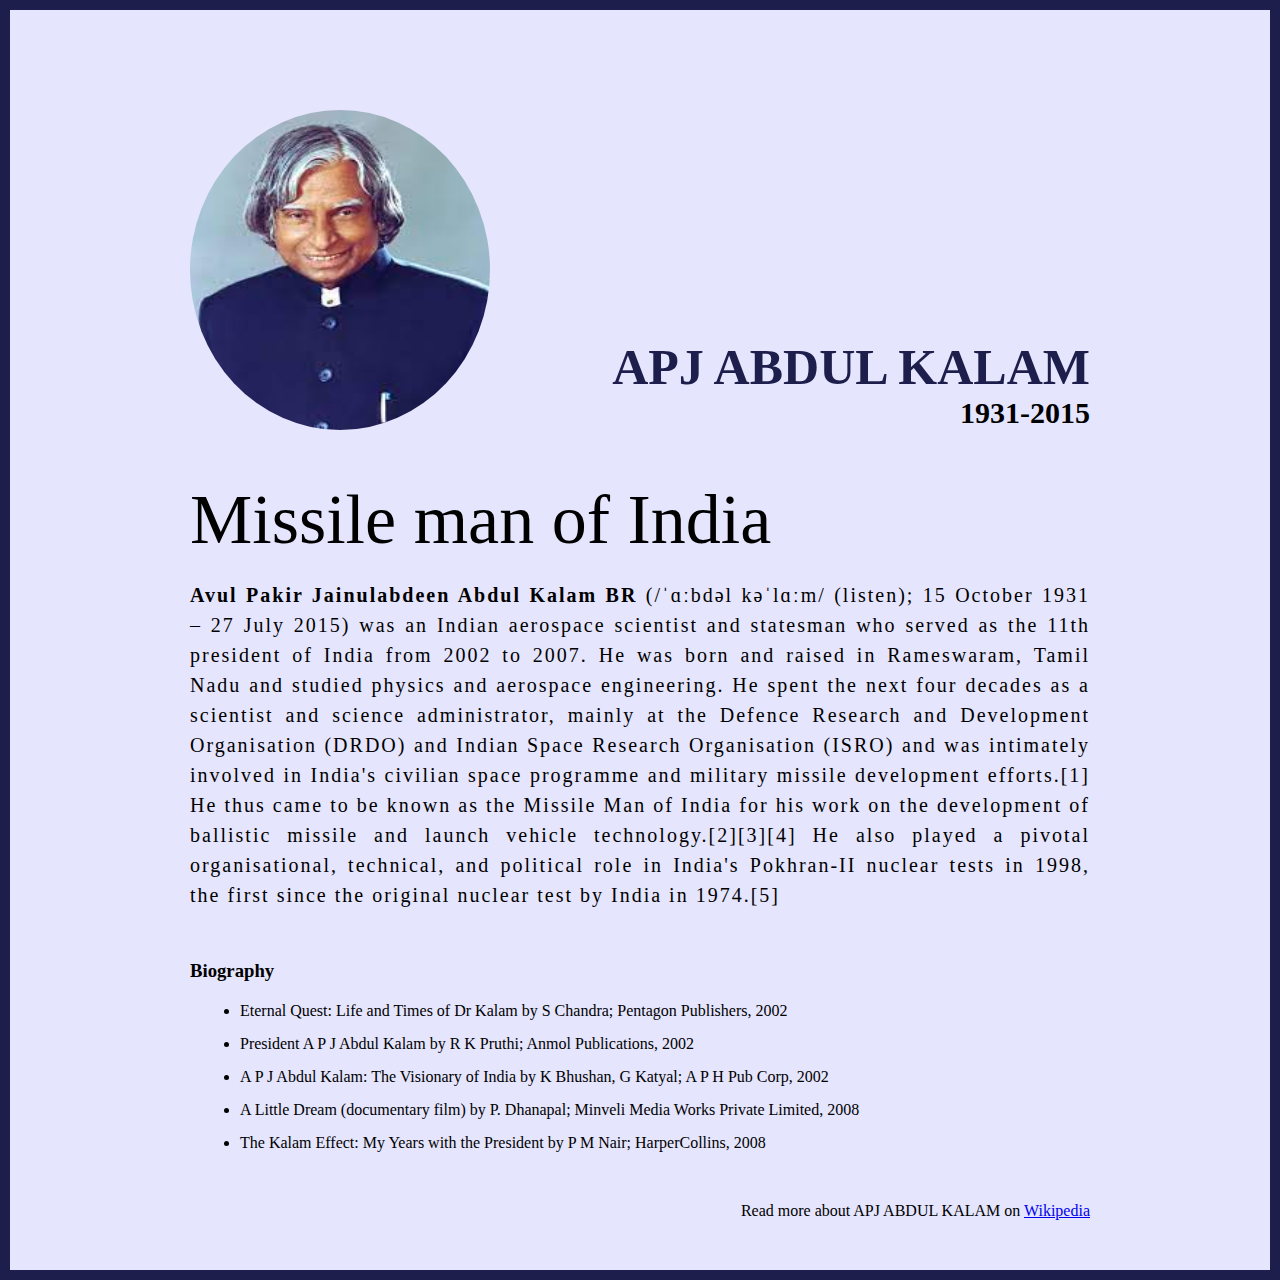
<file: P-1_Tribute to APJ Abdul Kalam/index.html>
<!DOCTYPE html>
<html lang="en">
<head>
    <meta charset="UTF-8">
    <meta name="viewport" content="width=device-width, initial-scale=1.0">
    <title>Tribute to APJ Abdul Kalam</title>
    <link rel="stylesheet" href="style.css">
</head>
<body>
    <div class="container">
        <div class="content">
            <section class="top-section">
                <div class="image-container">
                    <img src="image/APJ.jpg" alt="">
                </div>
                <div>
                    <h1>APJ Abdul Kalam</h1>
                     <h4>1931-2015</h4>
                </div>
            </section>
            <section class="about-section">
                <h2>Missile man of India</h2>
                <p><b>Avul Pakir Jainulabdeen Abdul Kalam BR</b> (/ˈɑːbdəl kəˈlɑːm/ (listen); 15 October 1931 – 27 July 2015) was an Indian aerospace scientist and statesman who served as the 11th president of India from 2002 to 2007. He was born and raised in Rameswaram, Tamil Nadu and studied physics and aerospace engineering. He spent the next four decades as a scientist and science administrator, mainly at the Defence Research and Development Organisation (DRDO) and Indian Space Research Organisation (ISRO) and was intimately involved in India's civilian space programme and military missile development efforts.[1] He thus came to be known as the Missile Man of India for his work on the development of ballistic missile and launch vehicle technology.[2][3][4] He also played a pivotal organisational, technical, and political role in India's Pokhran-II nuclear tests in 1998, the first since the original nuclear test by India in 1974.[5]</p>
            </section>
            <section class="biography-section">
                <h3>Biography</h3>
                <ul>
                    <li>Eternal Quest: Life and Times of Dr Kalam by S Chandra; Pentagon Publishers, 2002</li>
                    <li>President A P J Abdul Kalam by R K Pruthi; Anmol Publications, 2002</li>
                    <li>A P J Abdul Kalam: The Visionary of India by K Bhushan, G Katyal; A P H Pub Corp, 2002</li>
                    <li>A Little Dream (documentary film) by P. Dhanapal; Minveli Media Works Private Limited, 2008</li>
                    <li>The Kalam Effect: My Years with the President by P M Nair; HarperCollins, 2008</li>
                </ul>
            </section>
            <footer>
                <p>Read more about APJ ABDUL KALAM on <a href="https://en.wikipedia.org/wiki/A._P._J._Abdul_Kalam">Wikipedia</a></p>
            </footer>
        </div>
    </div>
</body>
</html>
</file>
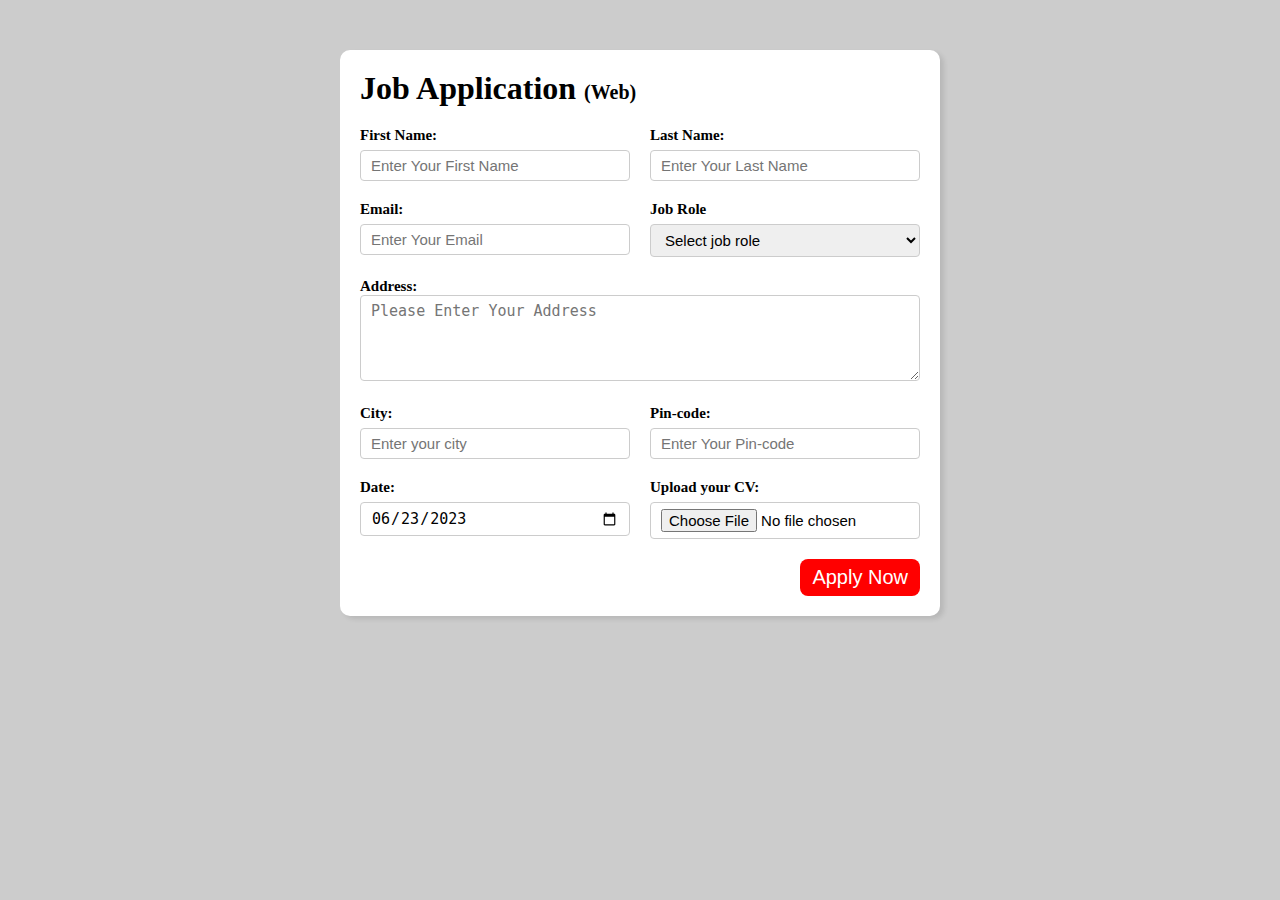
<file: P-2_Job Application Website/index.html>
<!DOCTYPE html>
<html lang="en">

<head>
    <meta charset="UTF-8">
    <meta name="viewport" content="width=device-width, initial-scale=1.0">
    <title>Job Application Form</title>
    <link rel="stylesheet" href="style.css">
</head>

<body>
    <div class="container">
        <div class="apply-box">
            <h1>Job Application <span class="title-small">(Web) </span></h1>
            <form action="">
                <div class="form-container">
                    <div class="form-control">
                        <label for="first-name">First Name:</label>
                        <input type="text" id="first-name" placeholder="Enter Your First Name">
                    </div>
    
    
                    <div class="form-control">
                        <label for="Last Name">Last Name:</label>
                        <input type="text" id="Last Name" placeholder="Enter Your Last Name">
                    </div>
    
    
                    <div class="form-control">
                        <label for="Email">Email:</label>
                        <input type="email" id="Email" placeholder="Enter Your Email">
                    </div>
    
                    <div class="form-control">
                        <label for="job-role">Job Role</label>
                        <select name="" id="">
                            <option value="">Select job role</option>
                            <option value="front-end">Front-End Develpoer</option>
                            <option value="back-end">Back-end Developer</option>
                            <option value="full-stack">Full Stack Developer</option>
                            <option value="mern-stack">Mern Stack Developer</option>
                            <option value="ui/ux">Ui/Ux Web Developer</option>
                        </select>
                    </div>
                    <div class="textarea-control">
                        <label for="address">Address:</label>
                        <textarea name="address" id="address" cols="50" rows="4"
                            placeholder="Please Enter Your Address"></textarea>
                    </div>
                    <div class="form-control">
                        <label for="city">City:</label>
                        <input type="text" id="city" name="ciry" placeholder="Enter your city">
                    </div>
                    <div class="form-control">
                        <label for="Pin-code">Pin-code:</label>
                        <input type="number" id="Pin-code" placeholder="Enter Your Pin-code">
                    </div>
                    <div class="form-control">
                        <label for="date">Date:</label>
                        <input value="2023-06-23" type="date" id="date" name="date">
                    </div>
                    <div class="form-control">
                        <label for="upload">Upload your CV:</label>
                        <input type="file" id="upload" name="upload">
                    </div>
                    
                </div>
                <div class="button-container">
                    <button type="submit"> Apply Now</button>
                </div>
            </form>
        </div>
    </div>
</body>

</html>
</file>
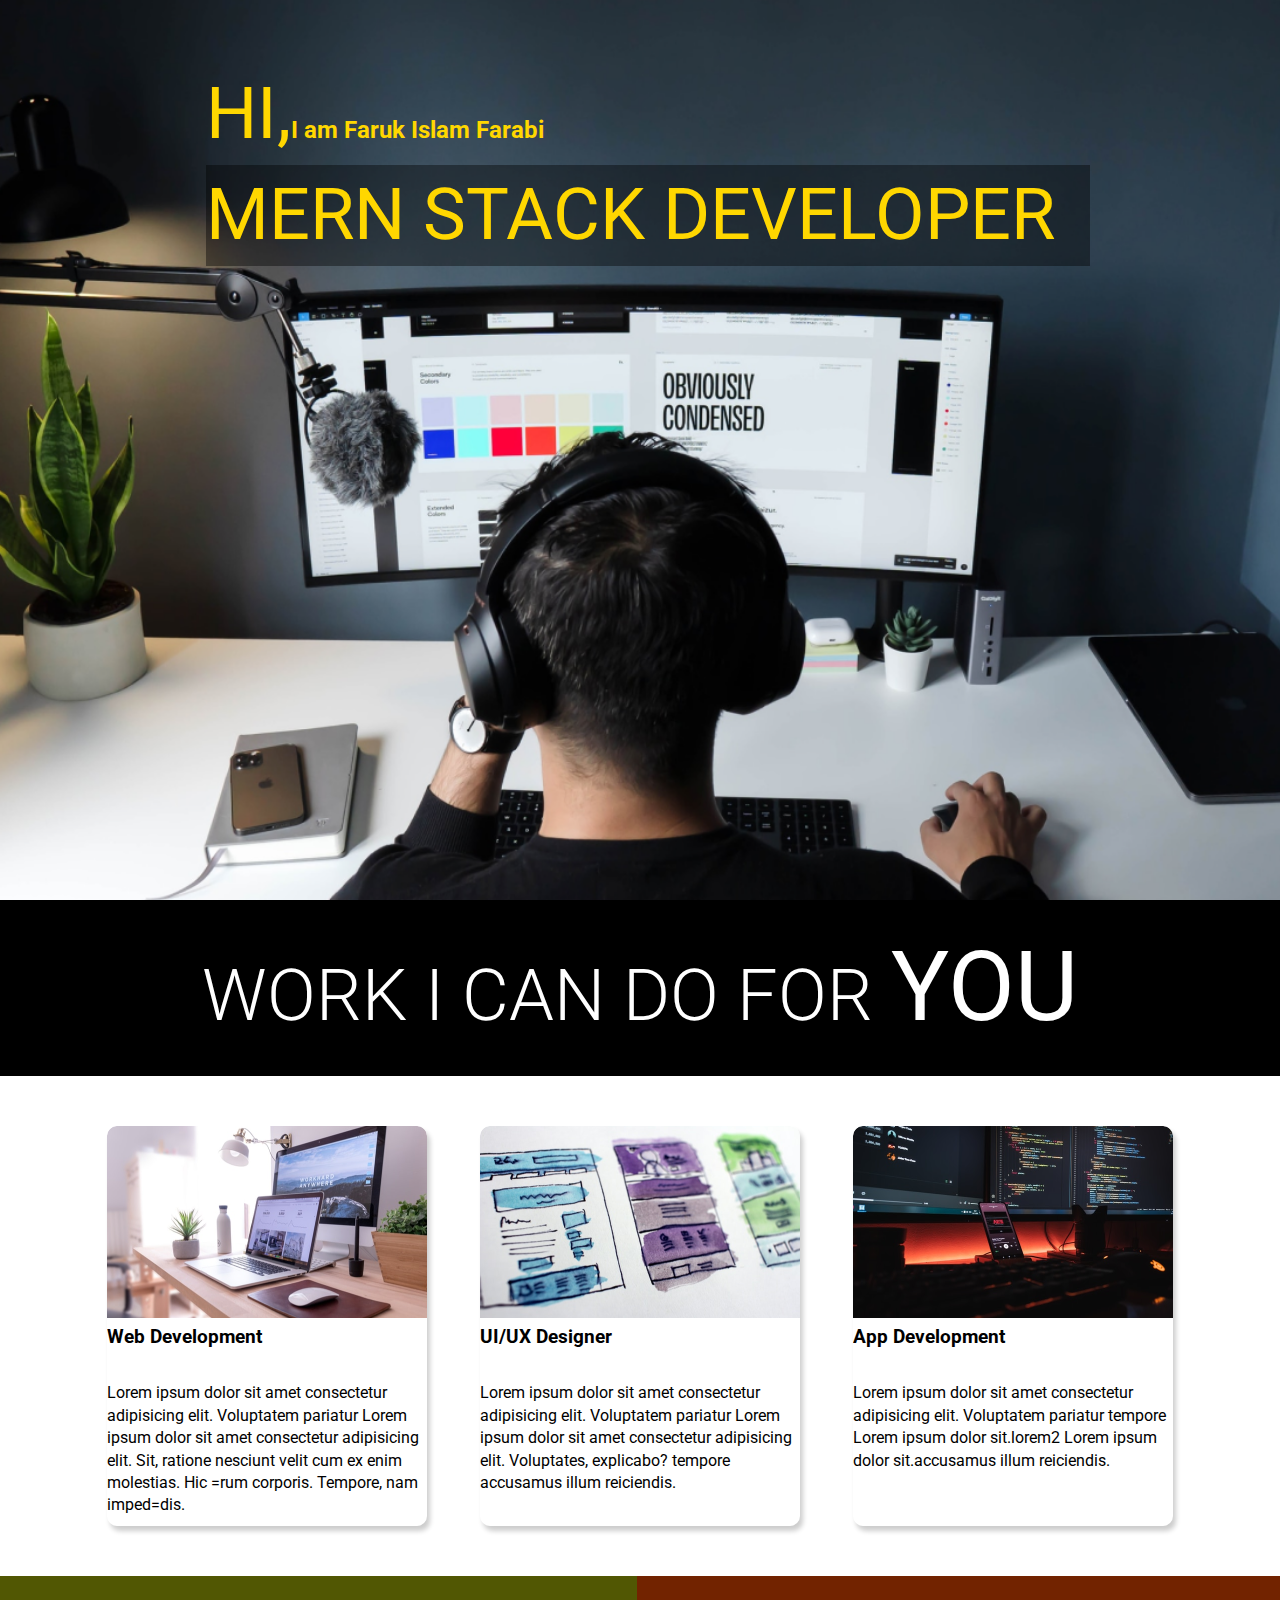
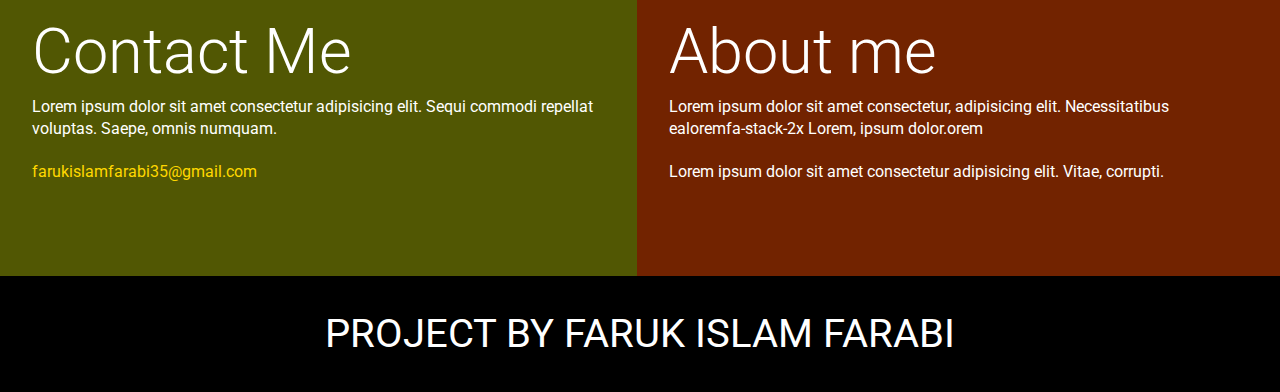
<file: P-4_Developers Landing Page/index.html>
<!DOCTYPE html>
<html lang="en">
<head>
    <meta charset="UTF-8">
    <meta name="viewport" content="width=device-width, initial-scale=1.0">
    <title>Developer Landing Page</title>
    <style>
        @import url('https://fonts.googleapis.com/css2?family=Roboto:ital,wght@0,100;0,300;0,400;0,500;0,700;0,900;1,100;1,300;1,400;1,500;1,700;1,900&display=swap');
      </style>
    <link rel="stylesheet" href="style.css">
</head>
<body>
    <section class="hero-section">
        <div class="text-container">
            <h2><span class="lg-text">HI,</span>I am Faruk Islam Farabi</h2>
            <h1 class="lg-text"> MERN STACK DEVELOPER</h1>
        </div>
    </section>
    <section class="black-box">
        <h2>WORK I CAN DO FOR <span> YOU</span></h2>
    </section>
    <section class="work">
        <div class="grid-item">
            <div class="card">
                <div class="image-container">
                    <img src="image/web.png" alt="Web Development">
                </div>
                <div class="card-content">
                    <h3>Web Development</h3>
                    <p>Lorem ipsum dolor sit amet consectetur adipisicing elit. Voluptatem pariatur Lorem ipsum dolor sit amet consectetur adipisicing elit. Sit, ratione nesciunt velit cum ex enim molestias. Hic =rum corporis. Tempore, nam imped=dis.</p>
                </div>
            </div>
        </div>
        <div class="grid-item">
            <div class="card">
                <div class="image-container">
                    <img src="image/uiux.png" alt="UI/UX Designer">
                </div>
                <div class="card-content">
                    <h3>UI/UX Designer</h3>
                    <p>Lorem ipsum dolor sit amet consectetur adipisicing elit. Voluptatem pariatur Lorem ipsum dolor sit amet consectetur adipisicing elit. Voluptates, explicabo? tempore accusamus illum reiciendis.</p>
                </div>
            </div>
        </div>
        <div class="grid-item">
            <div class="card">
                <div class="image-container">
                    <img src="image/mobile.png" alt="App Development">
                </div>
                <div class="card-content">
                    <h3>App Development</h3>
                    <p>Lorem ipsum dolor sit amet consectetur adipisicing elit. Voluptatem pariatur tempore Lorem ipsum dolor sit.lorem2 Lorem ipsum dolor sit.accusamus illum reiciendis.</p>
                </div>
            </div>
        </div>
    </section>
    <section class="bottom-section">
        <div class="contact">
            <h2>Contact Me</h2>
            <p>Lorem ipsum dolor sit amet consectetur adipisicing elit. Sequi commodi repellat voluptas. Saepe, omnis numquam.</p>
            <p><a href="#">farukislamfarabi35@gmail.com</a></p>
        </div>
        <div class="about">
            <h2>About me</h2>
            <p>Lorem ipsum dolor sit amet consectetur, adipisicing elit. Necessitatibus ealoremfa-stack-2x Lorem, ipsum dolor.orem
            <p>Lorem ipsum dolor sit amet consectetur adipisicing elit. Vitae, corrupti.</p>
        </div>
    </section>
    <footer>
        Project by faruk islam farabi
    </footer>
</body>
</html>
</file>
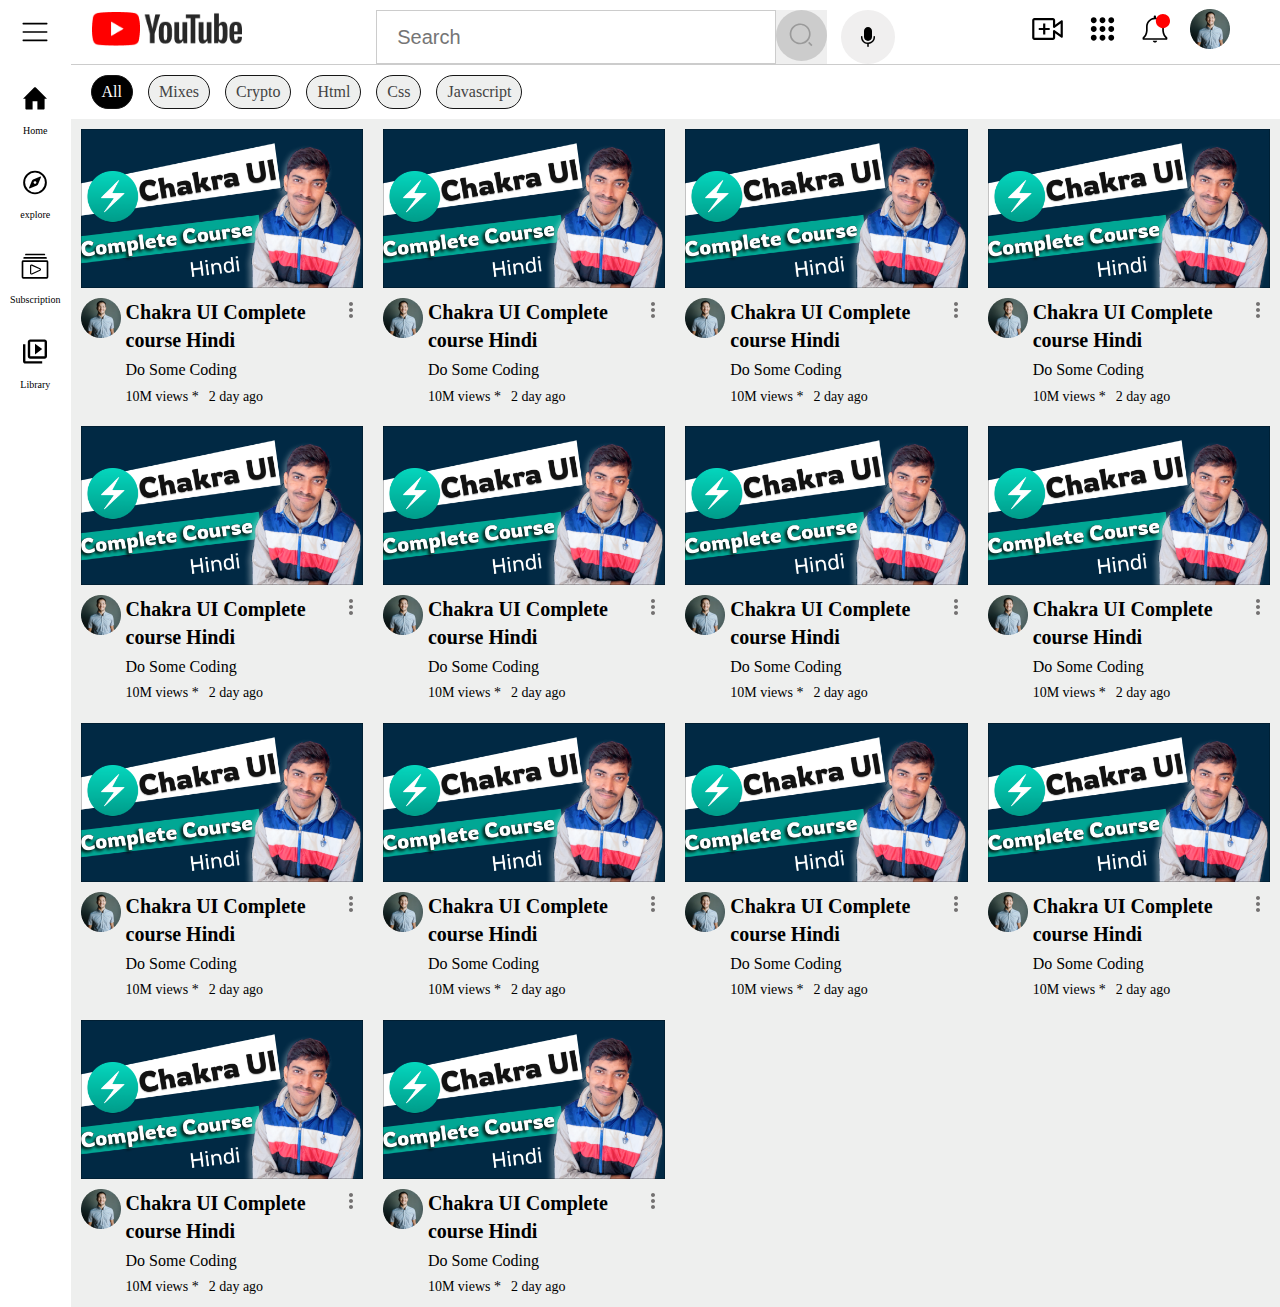
<file: P-7_Youtube Clone/index.html>
<!DOCTYPE html>
<html lang="en">
<head>
    <meta charset="UTF-8">
    <meta name="viewport" content="width=device-width, initial-scale=1.0">
    <title>Youtube Clone</title>
    <link rel="stylesheet" href="style.css">
</head>
<body>
   <div class="container">
    <aside>
        <div class="bars">
            <img src="icon/bars.svg" alt="bar">
        </div>
        <div class="side-icon">
            <i><img src="icon/home.svg" alt="home"></i> <p>Home</p>
        </div>
        <div class="side-icon">
            <i><img src="icon/compass.svg" alt="home"></i> <p>explore</p>
        </div>
        <div class="side-icon">
            <i><img src="icon/video-gallary.svg" alt="home"></i> <p>Subscription</p>
        </div>
        <div class="side-icon">
            <i><img src="icon/video-library.svg" alt="home"></i> <p>Library</p>
        </div>
    </aside>
    <div class="main-container">
        <header>
            <nav>
                <div class="logo">
                    <img src="image/youtube-logo.png" alt="youtube">
                </div>
                <div class="center-nav">
                    <div class="search">
                        <input type="text" placeholder="Search">
                        <button>
                            <img src="icon/search.svg" alt="search">
                        </button>
                    </div>
                    <div class="mic">
                        <img src="icon/mic.svg" alt="mic">
                    </div>
                </div>
                <div class="side-nav">
                    <i><img src="icon/video-add.svg" alt="video"></i>
                    <i><img src="icon/dot-grid.svg" alt="dot-grid.svg"></i>
                    <i><img src="icon/bell.svg" alt="bell"></i>
                    <i><img src="image/avatar.png" alt="avatar"></i>
                </div>
            </nav>
            <div class="tags">
                <div class="tag dark">All</div>
                <div class="tag light">Mixes</div>
                <div class="tag light">Crypto</div>
                <div class="tag light">Html</div>
                <div class="tag light">Css</div>
                <div class="tag light">Javascript</div>
            </div>
        </header>
        <main>
            <div class="card-container">
                <div class="card">
                    <img src="image/thumbnail.png" alt="thumbnail">
                    <div class="avatar-content">
                        <div class="avatar">
                            <img src="image/avatar.png" alt="avatar">
                        </div>
                        <div class="content">
                            <h3>Chakra UI Complete course Hindi</h3>
                            <p class="channel-name">Do Some Coding</p>
                            <div class="content-status">
                                <p>10M views *</p>
                                <p>2 day ago</p>
                            </div>
                        </div>
                        <div class="dots">
                            <img src="icon/dots.svg" alt="dots">
                        </div>
                    </div>
                </div>
                <div class="card">
                    <img src="image/thumbnail.png" alt="thumbnail">
                    <div class="avatar-content">
                        <div class="avatar">
                            <img src="image/avatar.png" alt="avatar">
                        </div>
                        <div class="content">
                            <h3>Chakra UI Complete course Hindi</h3>
                            <p class="channel-name">Do Some Coding</p>
                            <div class="content-status">
                                <p>10M views *</p>
                                <p>2 day ago</p>
                            </div>
                        </div>
                        <div class="dots">
                            <img src="icon/dots.svg" alt="dots">
                        </div>
                    </div>
                </div><div class="card">
                    <img src="image/thumbnail.png" alt="thumbnail">
                    <div class="avatar-content">
                        <div class="avatar">
                            <img src="image/avatar.png" alt="avatar">
                        </div>
                        <div class="content">
                            <h3>Chakra UI Complete course Hindi</h3>
                            <p class="channel-name">Do Some Coding</p>
                            <div class="content-status">
                                <p>10M views *</p>
                                <p>2 day ago</p>
                            </div>
                        </div>
                        <div class="dots">
                            <img src="icon/dots.svg" alt="dots">
                        </div>
                    </div>
                </div><div class="card">
                    <img src="image/thumbnail.png" alt="thumbnail">
                    <div class="avatar-content">
                        <div class="avatar">
                            <img src="image/avatar.png" alt="avatar">
                        </div>
                        <div class="content">
                            <h3>Chakra UI Complete course Hindi</h3>
                            <p class="channel-name">Do Some Coding</p>
                            <div class="content-status">
                                <p>10M views *</p>
                                <p>2 day ago</p>
                            </div>
                        </div>
                        <div class="dots">
                            <img src="icon/dots.svg" alt="dots">
                        </div>
                    </div>
                </div><div class="card">
                    <img src="image/thumbnail.png" alt="thumbnail">
                    <div class="avatar-content">
                        <div class="avatar">
                            <img src="image/avatar.png" alt="avatar">
                        </div>
                        <div class="content">
                            <h3>Chakra UI Complete course Hindi</h3>
                            <p class="channel-name">Do Some Coding</p>
                            <div class="content-status">
                                <p>10M views *</p>
                                <p>2 day ago</p>
                            </div>
                        </div>
                        <div class="dots">
                            <img src="icon/dots.svg" alt="dots">
                        </div>
                    </div>
                </div><div class="card">
                    <img src="image/thumbnail.png" alt="thumbnail">
                    <div class="avatar-content">
                        <div class="avatar">
                            <img src="image/avatar.png" alt="avatar">
                        </div>
                        <div class="content">
                            <h3>Chakra UI Complete course Hindi</h3>
                            <p class="channel-name">Do Some Coding</p>
                            <div class="content-status">
                                <p>10M views *</p>
                                <p>2 day ago</p>
                            </div>
                        </div>
                        <div class="dots">
                            <img src="icon/dots.svg" alt="dots">
                        </div>
                    </div>
                </div><div class="card">
                    <img src="image/thumbnail.png" alt="thumbnail">
                    <div class="avatar-content">
                        <div class="avatar">
                            <img src="image/avatar.png" alt="avatar">
                        </div>
                        <div class="content">
                            <h3>Chakra UI Complete course Hindi</h3>
                            <p class="channel-name">Do Some Coding</p>
                            <div class="content-status">
                                <p>10M views *</p>
                                <p>2 day ago</p>
                            </div>
                        </div>
                        <div class="dots">
                            <img src="icon/dots.svg" alt="dots">
                        </div>
                    </div>
                </div><div class="card">
                    <img src="image/thumbnail.png" alt="thumbnail">
                    <div class="avatar-content">
                        <div class="avatar">
                            <img src="image/avatar.png" alt="avatar">
                        </div>
                        <div class="content">
                            <h3>Chakra UI Complete course Hindi</h3>
                            <p class="channel-name">Do Some Coding</p>
                            <div class="content-status">
                                <p>10M views *</p>
                                <p>2 day ago</p>
                            </div>
                        </div>
                        <div class="dots">
                            <img src="icon/dots.svg" alt="dots">
                        </div>
                    </div>
                </div><div class="card">
                    <img src="image/thumbnail.png" alt="thumbnail">
                    <div class="avatar-content">
                        <div class="avatar">
                            <img src="image/avatar.png" alt="avatar">
                        </div>
                        <div class="content">
                            <h3>Chakra UI Complete course Hindi</h3>
                            <p class="channel-name">Do Some Coding</p>
                            <div class="content-status">
                                <p>10M views *</p>
                                <p>2 day ago</p>
                            </div>
                        </div>
                        <div class="dots">
                            <img src="icon/dots.svg" alt="dots">
                        </div>
                    </div>
                </div><div class="card">
                    <img src="image/thumbnail.png" alt="thumbnail">
                    <div class="avatar-content">
                        <div class="avatar">
                            <img src="image/avatar.png" alt="avatar">
                        </div>
                        <div class="content">
                            <h3>Chakra UI Complete course Hindi</h3>
                            <p class="channel-name">Do Some Coding</p>
                            <div class="content-status">
                                <p>10M views *</p>
                                <p>2 day ago</p>
                            </div>
                        </div>
                        <div class="dots">
                            <img src="icon/dots.svg" alt="dots">
                        </div>
                    </div>
                </div><div class="card">
                    <img src="image/thumbnail.png" alt="thumbnail">
                    <div class="avatar-content">
                        <div class="avatar">
                            <img src="image/avatar.png" alt="avatar">
                        </div>
                        <div class="content">
                            <h3>Chakra UI Complete course Hindi</h3>
                            <p class="channel-name">Do Some Coding</p>
                            <div class="content-status">
                                <p>10M views *</p>
                                <p>2 day ago</p>
                            </div>
                        </div>
                        <div class="dots">
                            <img src="icon/dots.svg" alt="dots">
                        </div>
                    </div>
                </div><div class="card">
                    <img src="image/thumbnail.png" alt="thumbnail">
                    <div class="avatar-content">
                        <div class="avatar">
                            <img src="image/avatar.png" alt="avatar">
                        </div>
                        <div class="content">
                            <h3>Chakra UI Complete course Hindi</h3>
                            <p class="channel-name">Do Some Coding</p>
                            <div class="content-status">
                                <p>10M views *</p>
                                <p>2 day ago</p>
                            </div>
                        </div>
                        <div class="dots">
                            <img src="icon/dots.svg" alt="dots">
                        </div>
                    </div>
                </div><div class="card">
                    <img src="image/thumbnail.png" alt="thumbnail">
                    <div class="avatar-content">
                        <div class="avatar">
                            <img src="image/avatar.png" alt="avatar">
                        </div>
                        <div class="content">
                            <h3>Chakra UI Complete course Hindi</h3>
                            <p class="channel-name">Do Some Coding</p>
                            <div class="content-status">
                                <p>10M views *</p>
                                <p>2 day ago</p>
                            </div>
                        </div>
                        <div class="dots">
                            <img src="icon/dots.svg" alt="dots">
                        </div>
                    </div>
                </div><div class="card">
                    <img src="image/thumbnail.png" alt="thumbnail">
                    <div class="avatar-content">
                        <div class="avatar">
                            <img src="image/avatar.png" alt="avatar">
                        </div>
                        <div class="content">
                            <h3>Chakra UI Complete course Hindi</h3>
                            <p class="channel-name">Do Some Coding</p>
                            <div class="content-status">
                                <p>10M views *</p>
                                <p>2 day ago</p>
                            </div>
                        </div>
                        <div class="dots">
                            <img src="icon/dots.svg" alt="dots">
                        </div>
                    </div>
                </div>
            </div>
        </main>
    </div>
   </div>
</body>
</html>
</file>
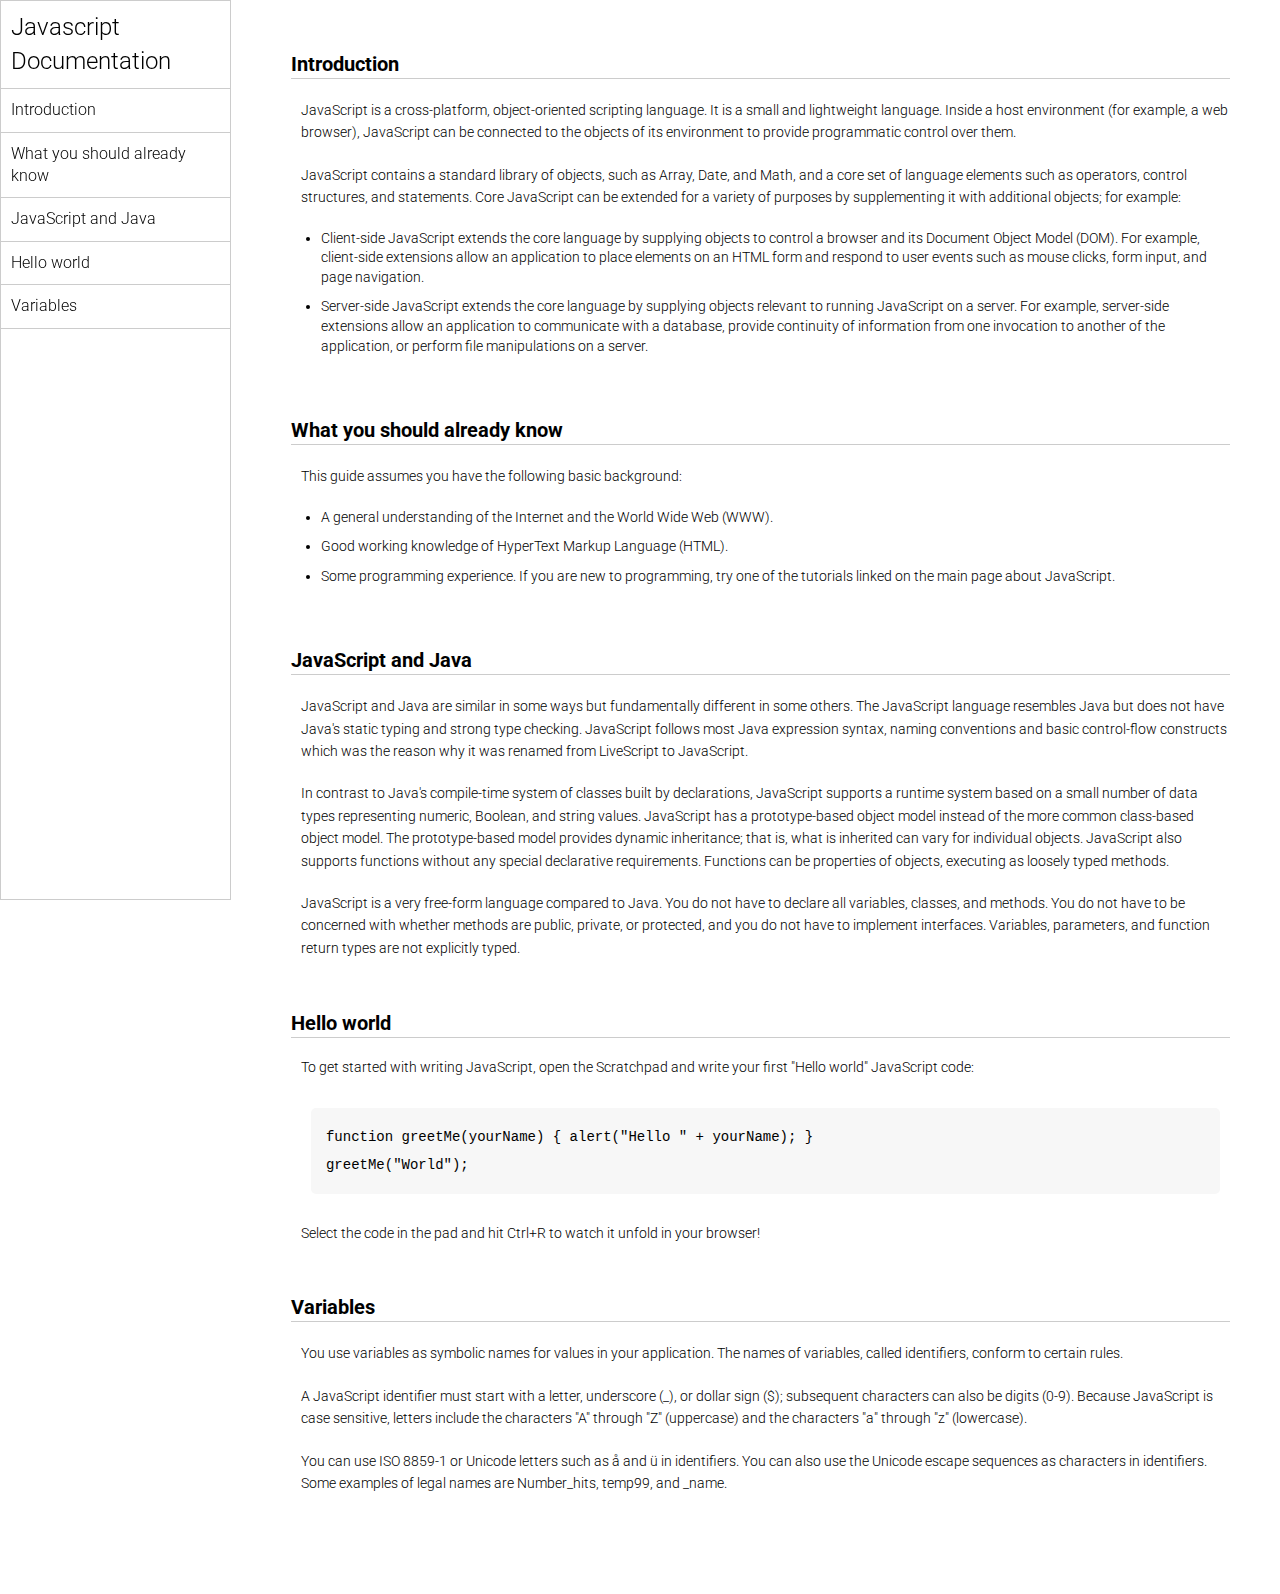
<file: P-8_Javascript Documentation/index.html>
<!DOCTYPE html>
<html lang="en">
  <head>
    <meta charset="UTF-8" />
    <meta http-equiv="X-UA-Compatible" content="IE=edge" />
    <meta name="viewport" content="width=device-width, initial-scale=1.0" />
    <title>Javascript Documentation</title>
    <link rel="stylesheet" href="style.css" />
    <link rel="stylesheet" href="style.css" />
  </head>
  <body>
    <header>
      <nav>
        <h1>Javascript Documentation</h1>
        <ul>
          <a href="#Introduction"><li>Introduction</li></a>
          <a href="#What_you_should_already_know"
            ><li>What you should already know</li></a
          >
          <a href="#JavaScript_and_Java"><li>JavaScript and Java</li></a>
          <a href="#Hello_world"><li>Hello world</li></a>
          <a href="#Variables"><li>Variables</li></a>
        </ul>
      </nav>
    </header>
    <main>
      <section id="Introduction">
        <h2>Introduction</h2>
        <article>
          <p>
            JavaScript is a cross-platform, object-oriented scripting language.
            It is a small and lightweight language. Inside a host environment
            (for example, a web browser), JavaScript can be connected to the
            objects of its environment to provide programmatic control over
            them.
          </p>

          <p>
            JavaScript contains a standard library of objects, such as Array,
            Date, and Math, and a core set of language elements such as
            operators, control structures, and statements. Core JavaScript can
            be extended for a variety of purposes by supplementing it with
            additional objects; for example:
          </p>
          <ul>
            <li>
              Client-side JavaScript extends the core language by supplying
              objects to control a browser and its Document Object Model (DOM).
              For example, client-side extensions allow an application to place
              elements on an HTML form and respond to user events such as mouse
              clicks, form input, and page navigation.
            </li>
            <li>
              Server-side JavaScript extends the core language by supplying
              objects relevant to running JavaScript on a server. For example,
              server-side extensions allow an application to communicate with a
              database, provide continuity of information from one invocation to
              another of the application, or perform file manipulations on a
              server.
            </li>
          </ul>
        </article>
      </section>
      <section id="What_you_should_already_know">
        <h2>What you should already know</h2>
        <article>
          <p>This guide assumes you have the following basic background:</p>

          <ul>
            <li>
              A general understanding of the Internet and the World Wide Web
              (WWW).
            </li>
            <li>Good working knowledge of HyperText Markup Language (HTML).</li>
            <li>
              Some programming experience. If you are new to programming, try
              one of the tutorials linked on the main page about JavaScript.
            </li>
          </ul>
        </article>
      </section>
      <section id="JavaScript_and_Java">
        <h2>JavaScript and Java</h2>
        <article>
          <p>
            JavaScript and Java are similar in some ways but fundamentally
            different in some others. The JavaScript language resembles Java but
            does not have Java's static typing and strong type checking.
            JavaScript follows most Java expression syntax, naming conventions
            and basic control-flow constructs which was the reason why it was
            renamed from LiveScript to JavaScript.
          </p>

          <p>
            In contrast to Java's compile-time system of classes built by
            declarations, JavaScript supports a runtime system based on a small
            number of data types representing numeric, Boolean, and string
            values. JavaScript has a prototype-based object model instead of the
            more common class-based object model. The prototype-based model
            provides dynamic inheritance; that is, what is inherited can vary
            for individual objects. JavaScript also supports functions without
            any special declarative requirements. Functions can be properties of
            objects, executing as loosely typed methods.
          </p>
          <p>
            JavaScript is a very free-form language compared to Java. You do not
            have to declare all variables, classes, and methods. You do not have
            to be concerned with whether methods are public, private, or
            protected, and you do not have to implement interfaces. Variables,
            parameters, and function return types are not explicitly typed.
          </p>
        </article>
      </section>
      <section id="Hello_world">
        <h2>Hello world</h2>
        <article>
          To get started with writing JavaScript, open the Scratchpad and write
          your first "Hello world" JavaScript code:
          <code
            >function greetMe(yourName) { alert("Hello " + yourName); }
            greetMe("World");
          </code>

          Select the code in the pad and hit Ctrl+R to watch it unfold in your
          browser!
        </article>
      </section>
      <section id="Variables">
        <h2>Variables</h2>
        <article>
          <p>
            You use variables as symbolic names for values in your application.
            The names of variables, called identifiers, conform to certain
            rules.
          </p>
          <p>
            A JavaScript identifier must start with a letter, underscore (_), or
            dollar sign ($); subsequent characters can also be digits (0-9).
            Because JavaScript is case sensitive, letters include the characters
            "A" through "Z" (uppercase) and the characters "a" through "z"
            (lowercase).
          </p>
          <p>
            You can use ISO 8859-1 or Unicode letters such as å and ü in
            identifiers. You can also use the Unicode escape sequences as
            characters in identifiers. Some examples of legal names are
            Number_hits, temp99, and _name.
          </p>
        </article>
      </section>
    </main>
  </body>
</html>
</file>
<file: P-1_Tribute to APJ Abdul Kalam/style.css>
*{
    margin: 0;
    padding: 0;
    box-sizing: border-box;
}
.container{
    background-color: #e5e5fd;
    min-height: 100vh; 
    border: 10px solid #1d1e4c; 
}
.top-section{
    margin-top: 100px;
    display: flex;
    justify-content: space-between;
    align-items: flex-end;
}
.content{
    max-width: 900px;
    margin: 0 auto;
}
.image-container{
    border-radius: 50%;
    overflow: hidden;
}
.image-container, img{
    width: 300px;
    height: 320px;
}
.top-section h1{
    font-size: 50px;
    font-weight: bold;
    color: #1d1e4c;
    text-transform: uppercase;
}
.top-section h4{
    font-size: 30px;
    text-align: end;
}
.about-section{
    margin-top: 50px;
}
.about-section h2{
    font-size: 70px;
    font-weight: 400;
    margin-bottom: 20px;
}
.about-section p{
    font-size: 20px;
    line-height: 30px;
    letter-spacing: 2px;
    text-align: justify;
}
.biography-section{
    margin: 50px 0px;

}
.biography-section h3{
    margin-bottom: 20px;
}
.biography-section ul{
    margin-left:50px;
}
.biography-section li{
    margin-bottom: 15px;
}
footer{
    margin: 50px 0;
}
footer p{
    text-align: end;
}
</file>
<file: P-2_Job Application Website/style.css>
*{
    margin: 0px;
    padding: 0px;
    box-sizing: border-box;
}
body{
    background-color: #ccc;
}
.container{
    max-width: 850px;
    margin: 0 auto;
    margin-bottom: 40px;
}
.apply-box{
    max-width: 600px;
    padding: 20px;
    background-color: white;
    margin: 0 auto;
    margin-top: 50px;
    box-shadow: 4px 3px 5px rgba(1, 1, 1, 0.1);
    border-radius: 10px;
}
.title-small{
    font-size: 20px;
}
.form-container{
    margin-top: 20px;
    display: grid;
    grid-template-columns: repeat(auto-fit, minmax(200px, 1fr));
    gap: 20px;
}
.form-control{
    display: flex;
    flex-direction: column;
}
label{
    font-size: 15px;
    margin-bottom: 6px;
    font-weight: bold;
}
input, select, textarea{
    padding: 6px 10px;
    border: 1px solid #ccc;
    border-radius: 4px;
    font-size: 15px;
}
input:focus{
    outline-color: red;
}
.button-container{
    display: flex;
    justify-content: flex-end;
    margin-top: 20px;
}
button{
    background-color: red;
    border: transparent solid 2px;
    padding: 5px 10px;
    color: white;
    border-radius: 8px;
    font-size: 20px;
    transition: 0.4s ease-in;
}
button:hover{
    background-color: white;
    color: red;
    border: 1px solid black;
    cursor: pointer;
}
.textarea-control{
    grid-column:1 / span 2;
}
.textarea-control textarea{
    width: 100%;
}
@media (max-width:460px){
    .textarea-control{
        grid-column:1 / span 1;
    }

}
</file>
<file: P-4_Developers Landing Page/style.css>
*{
    margin: 0px;
    padding: 0px;
    box-sizing: border-box;
}
html, body{
    line-height: 1.4;
    font-weight: 400;
    font-family: 'Roboto', sans-serif;
}
.hero-section{
    background-image: url(image/developer.png);
    min-height: 100vh;
    background-position: center;
    background-repeat: no-repeat;
    background-size: cover;
}
.text-container{
    max-width: 900px;
    color: white;
    margin: 0 auto;
    padding-top: 64px;
    padding-left: 16px;
    color: gold;
}
.lg-text{
    font-size: 72px;
    font-weight: 400;
}
.black-box{
    background-color: black;
    padding: 20px;
}
.black-box h2{
    font-size: 72px;
    color: white;
    text-align: center;
    font-weight: 300;
}
.black-box h2 span{
    font-weight: 400;
    font-size: 97px;
}
.text-container h1{
    background-color: rgba(0,0,0, 0.4);
}
.work{
    gap: 20px;
    display: grid;
    grid-template-columns: repeat(auto-fit, minmax(320px, 1fr));
    max-width: 1100px;
    margin: 50px auto;

}
.grid-item{
    display: flex;
    justify-content: center;
    align-items: center;
}
.card{
    max-width: 320px;
    height: 400px;
    border-radius: 10px;
    box-shadow: 3px 5px 5px rgba(1,1,1, 0.2);
    transition: 0.4s;
    overflow: hidden;
}
.card:hover{
    transform: scale(1.1);
    cursor: pointer;
}
.card-content{
    
}
.card-content h3{
    margin-bottom: 10%;
}
/* Starts from bottom section  */
/* starts from bottom sectio  */
.bottom-section{
    display: flex;
}
.contact{
    background-color: #515703;
    min-height: 300px;
    padding: 32px;
    color: white;
}
.contact p a{
    text-decoration: none;
    color: gold;
}
.about{
    background-color: #722300;
    min-height: 300px;
    padding: 32px;
    color: white;
}
.about h2, .contact h2{
    font-size: 63px;
    font-weight: 300;
}
.about p, .contact p{
    margin-bottom: 20px;
}
footer{
    width: 100%;
    text-align: center;
    background-color: black;
    color:white;
    padding: 30px 0px;
    font-size: 40px;
    text-transform: uppercase;
}
@media (max-width:786px){
    .hero-section .text-container .lg-text{
        font-size: 48px;
    }
    .bottom-section{
        flex-direction: column;
    }
}
</file>
<file: P-7_Youtube Clone/style.css>
*{
    margin: 0;
    padding: 0;
    box-sizing: border-box;
}
html, body{
    font-weight: 300;
    line-height: 1.4;
}
nav{
    display: flex;
    justify-content: space-between;
    padding: 0px;
    align-items: center;
}
.logo img {
    width: 150px;
    height: auto;
    margin-left: 21px;
}
.center-nav{
    display: flex;
    padding-top: 10px;
}
.search{
    display: flex;
}
.search input {
    min-width: 400px;
    padding: 0px 20px;
    border: 0.5px solid #ccc;
    font-size: 20px;
}
button img {
    padding: 11px 11px;
    border-radius: 50%;
    background-color: #ccc;
}
.search button {
    border: none;
    padding: 0px 0px;
}
.mic{
    padding: 15px;
    border-radius: 50%;
    background: rgb(240, 239, 239);
    display:grid;
    place-items: center;
    margin-left: 14px;
}
.side-nav{
    display: flex;
    align-items: center;
    justify-content: center;
    gap: 20px;
    margin-right: 50px;
}
.tags{
    display: flex;
    padding: 10px 20px;
    gap: 15px;
    border-top: 1px solid #ccc;
}
.tag{
    padding: 5px 10px;
    border-radius: 20px;
    border: 1px solid rgb(22,22,22);
}
.dark{
    background-color: #000;
    color: white;
}
.light{
    background-color: rgb(238, 239, 238);
    color: rgb(67,67,67);
}
.container{
    display: flex;
}
aside{
    padding: 10px;
    display: flex;
    flex-direction: column;
    align-items: center;
    gap: 30px;
}
.side-icon{
    display: flex;
    flex-direction: column;
    align-items: center;
    justify-content: center;
}
.side-icon img{
    width: 30px;
}
.side-icon p{
    font-size: 10px;
    margin-top: 5px;
}
.main-container{
    width: 100%;
}
.bars{
    margin-top: 7px;
}
main{
    min-height: 100vh;
    background-color: rgb(238, 239, 238);
}
.card-container{
    display: grid;
    grid-template-columns: repeat(auto-fit, minmax(250px, 1fr));
}
.card{
    padding: 10px;
    max-width:400px;
    display: flex;
    flex-direction: column;
}
.avatar-content{
    padding-top: 10px;
    display: flex;
    gap: 5px;
}
.card h3{
    font-size: 20px;
}
.content{
    display: flex;
    flex-direction: column;
    gap: 5px;
}
.content p{
    font-weight: 200;
}
.channel-name{
    font-size: 16px;
    font-weight: bold;
}
.content-status{
    display: flex;
    font-size: 14px;
    gap: 10px;
}
</file>
<file: P-8_Javascript Documentation/style.css>
@import url("https://fonts.googleapis.com/css2?family=Roboto:ital,wght@0,100;0,300;0,500;0,700;0,900;1,100;1,300;1,400;1,500;1,700;1,900&display=swap");

* {
  margin: 0;
  padding: 0;
  box-sizing: border-box;
}
html,
body {
  font-family: "Roboto", sans-serif;
  font-weight: 300;
  line-height: 1.4;
  scroll-behavior: smooth;
}

a {
  text-decoration: none;
}

body {
  display: flex;
  gap: 10px;
}

header {
  border: 1px solid #ccc;
  height: 100vh;
  position: sticky;
  top: 0;
}
nav {
  /* padding: 20px 10px; */
}
nav h1 {
  font-size: 1.5rem;
  font-weight: 300;
  padding: 10px;
  border-bottom: 1px solid #ccc;
}

nav ul {
  list-style: none;
}
nav ul li {
  border-bottom: 1px solid #ccc;
  padding: 10px;
  color: black;
}
nav ul li:hover {
  background: #ccc;
  transition: 0.3s ease-in-out;
}

/* Main Section */

main {
  padding: 50px;
}

section {
  margin-bottom: 50px;
  scroll-margin: 50px;
}

section article {
  max-width: 1200px;
  font-size: 14px;
}
section h2 {
  font-size: 20px;
  border-bottom: 1px solid #ccc;
  margin-bottom: 20px;
}

section article {
  margin-left: 10px;
  display: flex;
  flex-direction: column;
  gap: 20px;
}

section article ul {
  margin-left: 20px;
}
section article ul li {
  margin-bottom: 10px;
}

section article p {
  font-size: 14px;
  line-height: 1.6;
}

code {
  display: block;
  text-align: left;
  white-space: pre-line;
  line-height: 2;
  background-color: #f7f7f7;
  padding: 15px;
  margin: 10px;
  border-radius: 5px;
}
</file>
